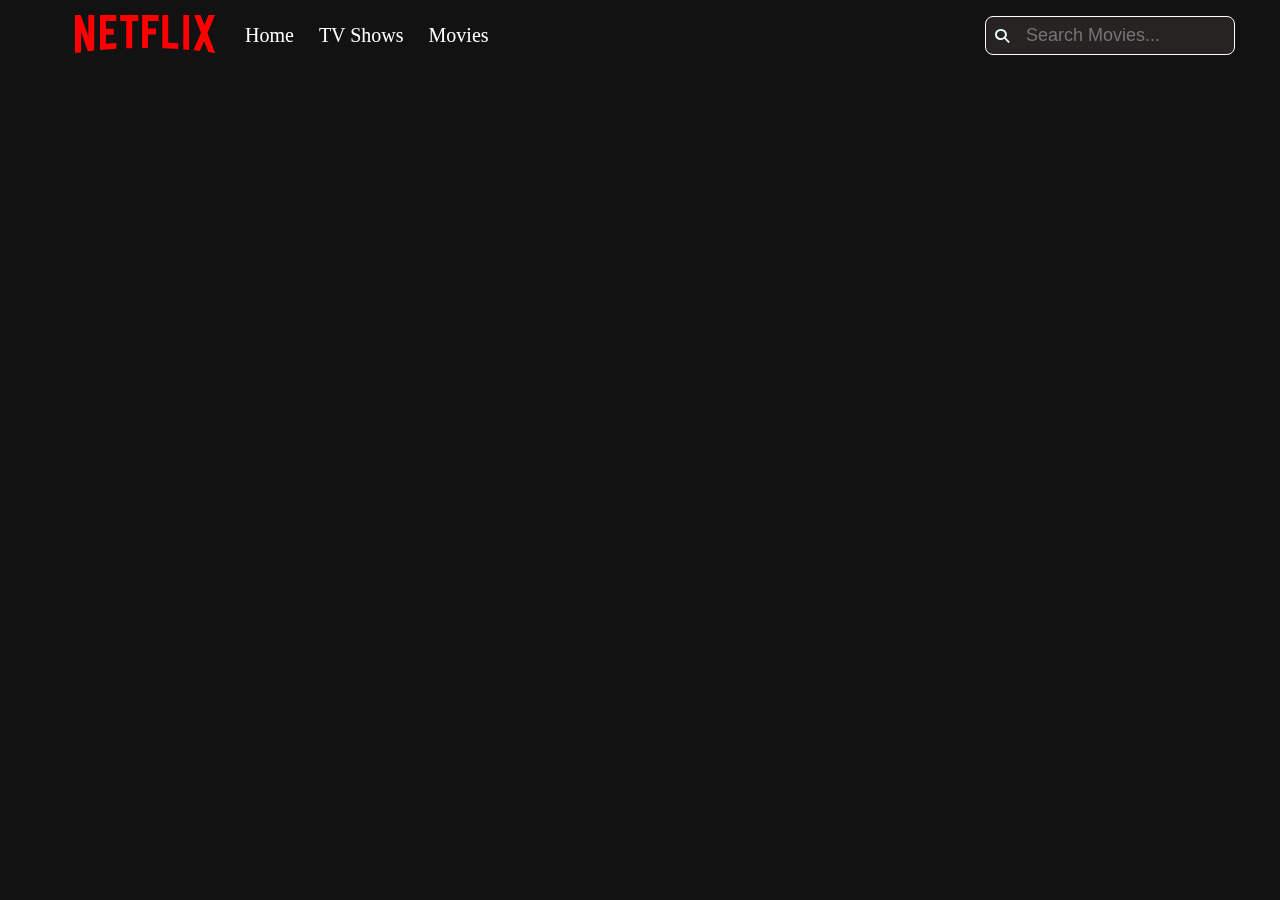
<file: main.html>
<!DOCTYPE html>
<html lang="en">

<head>
    <meta charset="UTF-8">
    <meta name="viewport" content="width=device-width, initial-scale=1.0">
    <title>Movie Website</title>
    <link rel="stylesheet" href="main.css">
    <link rel="stylesheet" href="https://cdnjs.cloudflare.com/ajax/libs/font-awesome/6.4.2/css/all.min.css">

</head>

<body>
   
    <header>
        <nav>
            <div class="logo">
                <img width="140" src="assets/img/logo.svg">
            </div>
            <ul class="menu">
                <li><a href="main.html">Home</a></li>
                <li><a href="tvshows">TV Shows</a></li>
                <li><a href="movies">Movies</a></li>
            </ul>
            <div class="search_container">
                <input type="text" id="searchInput" autocomplete="off" placeholder="Search Movies...">
                <i class="fas fa-search search-icon"></i>
            </div>
        </nav>
    </header>

    <!-- Carousel Start -->
    <div class="carousel">
        <button class="carousel-btn prev">‹</button>
        <div class="carousel_images"></div>
        <div class="carousel_contents">
            <h1 class="carousel_title"></h1>
            <p class="carousel_details"></p>
            <div class="carousel_description"></div>
        </div>
        <button class="carousel-btn next">›</button>
    </div>
    <!-- Carousel End -->

    <div class="row">
        <div class="movies-container"></div>
    </div>
<script src="script.js"></script>
</body>

</html>
</file>
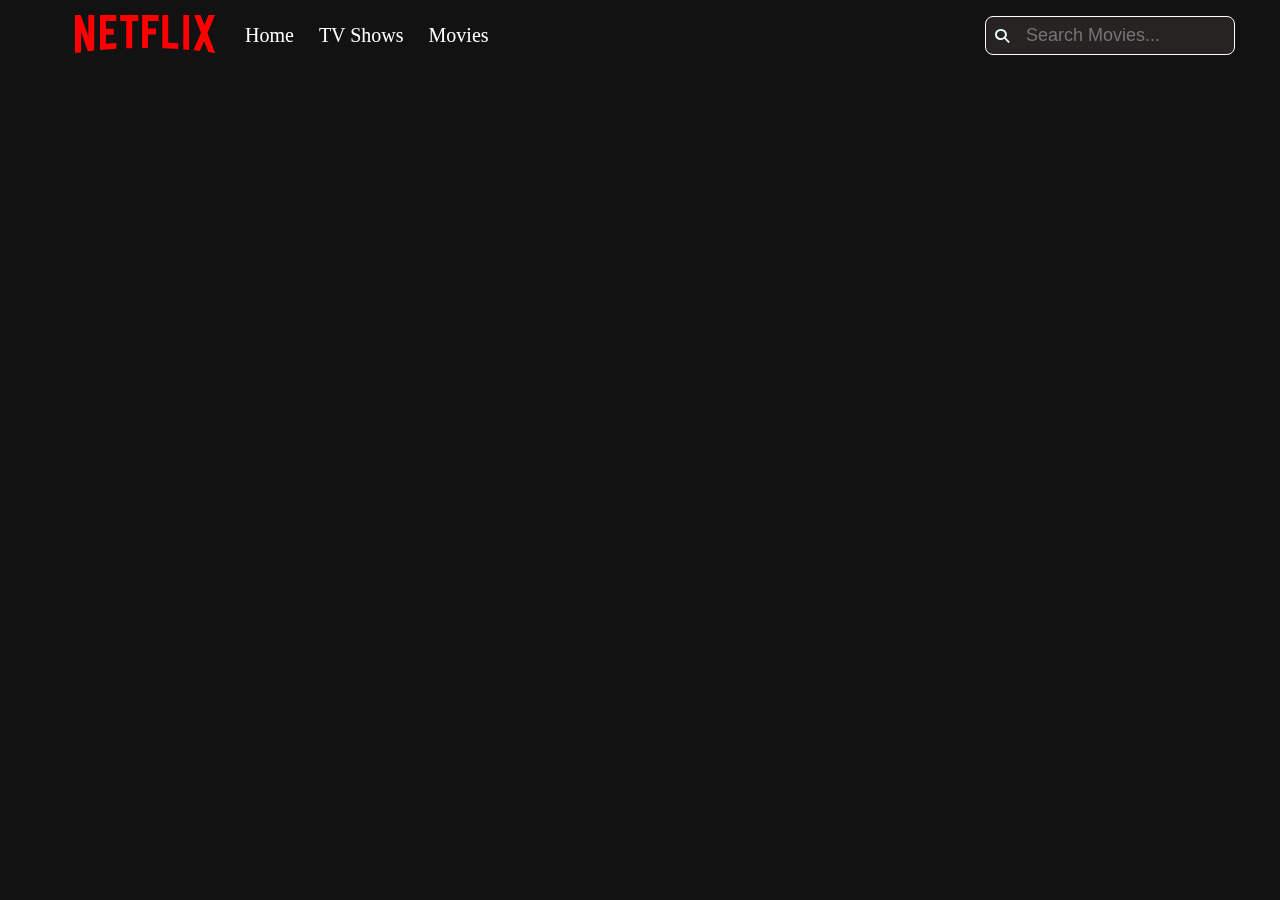
<file: moviedetails.html>
<!DOCTYPE html>
<html lang="en">

<head>
    <meta charset="UTF-8">
    <meta name="viewport" content="width=device-width, initial-scale=1.0">
    <title>Movie Details</title>
    <link rel="stylesheet" href="moviedetails.css">
</head>

<body>

    <div class="movie-container">
        <div class="movie-details">
            <h1 id="movie-title"></h1>
            <p id="movie-overview"></p>
            <p id="movie-release"></p>
            <button id="play-trailer">▶ Play Trailer</button>
        </div>
        <div class="movie-image"></div>
    </div>

    <script>
        const API_KEY = 'd92a8cd2fc953e1b600568b97180bdf9';
        const IMAGE_BASE_URL = 'https://image.tmdb.org/t/p/original';
        const PLACEHOLDER_IMAGE = 'https://via.placeholder.com/500x750?text=No+Image+Available';

        document.addEventListener('DOMContentLoaded', async () => {
            const urlParams = new URLSearchParams(window.location.search);
            const movieId = urlParams.get('id');

            if (!movieId) {
                alert("Movie not found!");
                window.location.href = "main.html";
                return;
            }

            try {
                const response = await fetch(`https://api.themoviedb.org/3/movie/${movieId}?api_key=${API_KEY}&append_to_response=images,videos`);
                const movie = await response.json();

                // Set background image (poster or backdrop)
                document.querySelector('.movie-container').style.backgroundImage =
                    `url(${IMAGE_BASE_URL}${movie.backdrop_path || movie.poster_path || PLACEHOLDER_IMAGE})`;

                // Get title card (if available) or fallback to logo
                const logos = movie.images.logos;
                const titleCard = logos.find(img => img.iso_639_1 === "en") || logos[0];

                if (titleCard) {
                    const titleImg = document.createElement('img');
                    titleImg.src = `${IMAGE_BASE_URL}${titleCard.file_path}`;
                    titleImg.alt = movie.title;
                    titleImg.classList.add('movie-title-image');
                    document.querySelector('.movie-details').prepend(titleImg);
                } else {
                    document.getElementById('movie-title').textContent = movie.title; // Fallback text
                }

                document.getElementById('movie-overview').textContent = movie.overview;
                document.getElementById('movie-release').textContent = `Release Date: ${movie.release_date} | Rating: ${movie.vote_average}`;

                // Play trailer button
                const trailerBtn = document.getElementById('play-trailer');
                const trailer = movie.videos.results.find(vid => vid.type === "Trailer");

                if (trailer) {
                    trailerBtn.addEventListener('click', () => {
                        window.open(`https://www.youtube.com/watch?v=${trailer.key}`, '_blank');
                    });
                } else {
                    trailerBtn.style.display = 'none';
                }

            } catch (error) {
                console.error("Error fetching movie details:", error);
            }
        });
    </script>

</body>

</html>
</file>
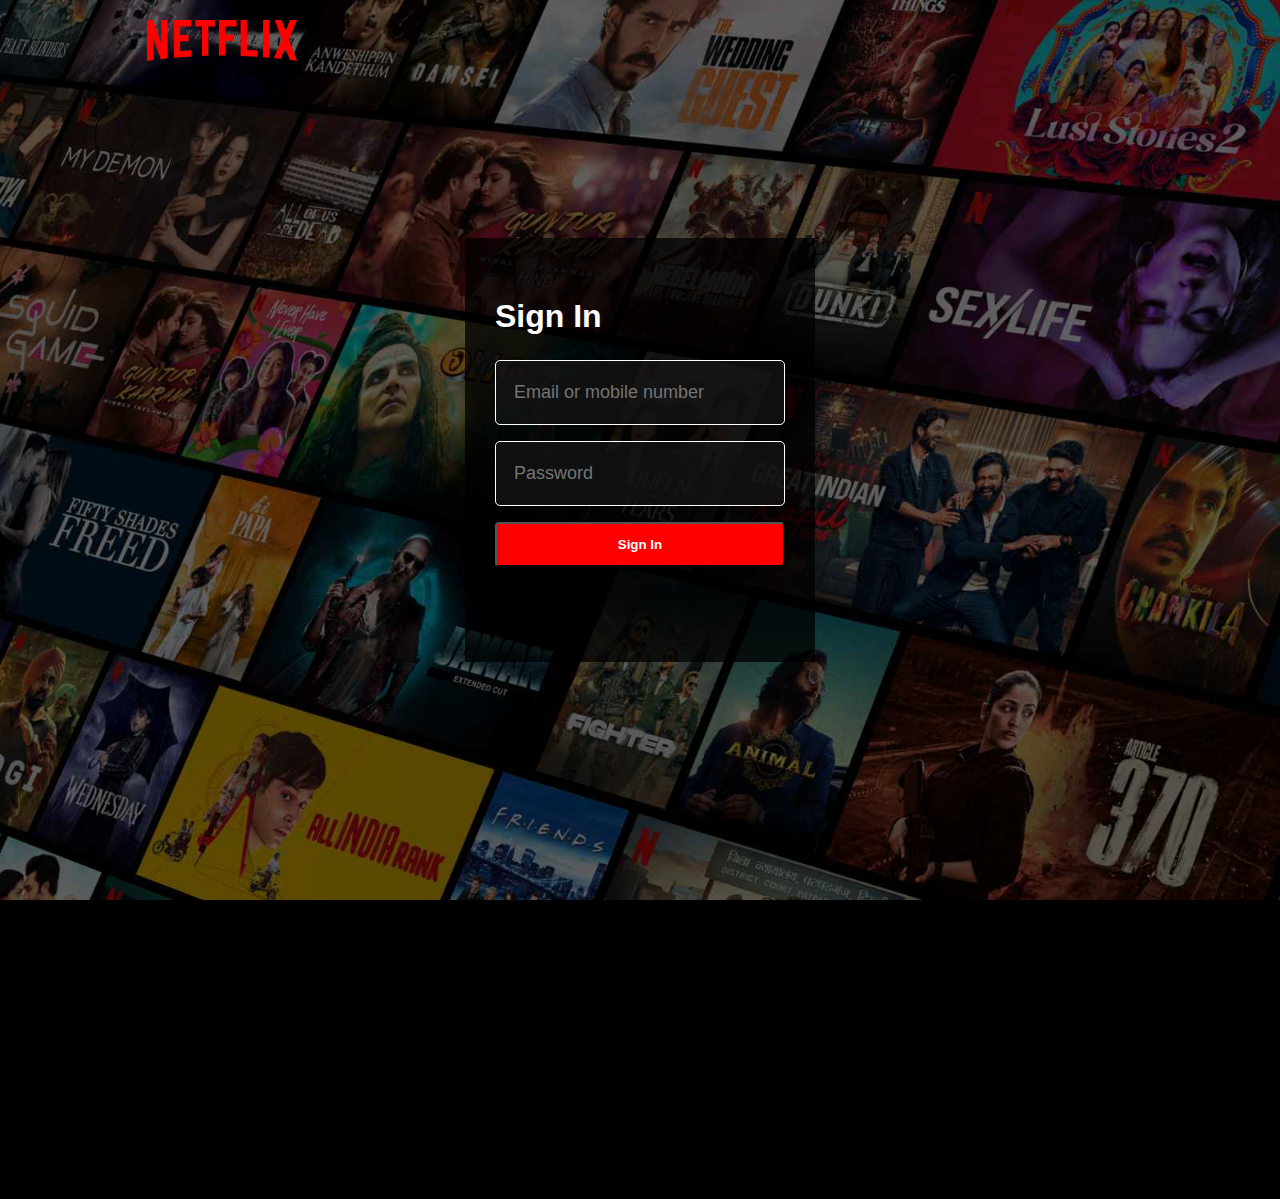
<file: signin.html>
<!DOCTYPE html>
<html lang="en">

<head>
    <meta charset="UTF-8">
    <meta name="viewport" content="width=device-width, initial-scale=1.0">
    <title>Document</title>
    <link rel="stylesheet" href="style.css">
</head>

<body>
    <div class="signinpage">
        <header>
            <img width="150" src="assets/img/logo.svg">
        </header>
        <div class="logincredential">
            <h2>Sign In</h2>
            <form onsubmit="auth(event)">
                <div class="formcontrol">
                    <input id="emailaddress" type="email" required autocomplete="off"
                        placeholder="Email or mobile number">
                </div>
                <div class="formcontrol">
                    <input id="password" type="password" required autocomplete="off" placeholder="Password">
                </div>
                <button type="submit" id="signin">Sign In</button>
            </form>
        </div>
    </div>
    <footer>
        <div class="footerRows">
            <div class="footerRow1">
                <h4>Questions? Call 000-800-040-1843</h4>
            </div>
            <div class="footerRow2">
                <div class="column1">
                    <p>FAQ</p>
                    <p>Privacy</p>
                </div>
                <div class="column2">
                    <p>Help Centre</p>
                    <p>Cookie Preferences</p>
                </div>
                <div class="column3">
                    <p>Corporate Information</p>
                </div>
                <div class="column4">
                    <p>Terms of Use</p>
                </div>
            </div>
            <div class="footerRow3">
                <button id="languagebox">English</button>
            </div>
            <div class="footerRow4">
                <p>Netflix India</p>
            </div>
        </div>
    </footer>
    <script src="script.js"></script>
</body>

</html>
</file>
<file: main.css>
* {
  padding: 0;
  margin: 0;
  box-sizing: border-box;
}

html,
body {
  width: 100%;
  min-height: 100vh;
  overflow-x: hidden;
  overflow-y: auto;
  background-color: #131212;
  margin: 0;
  padding: 0;
}


header {
  position: fixed;
  width: 100%;
  height: auto;
  min-height: 60px;
  top: 0;
  left: 0;
  z-index: 20;
  background-color: transparent;
  transition: background-color 0.3s ease-in-out;
}

nav {
  display: flex;
  justify-content: space-between;
  align-items: center;
  padding: 15px 45px;
  width: 100%;
}

.logo {
  margin: 0px 30px;
}

.menu {
  display: flex;
  list-style: none;
  gap: 25px;
}

.menu a {
  color: white;
  text-decoration: none;
  font-size: 20px;
}

.menu a:hover {
  color: red;
}

.search_container {
  margin-left: auto;
  position: relative;
  max-width: 250px;
  width: 100%;
}

#searchInput {
  font-family: sans-serif;
  font-weight: 400;
  width: 100%;
  border-radius: 8px;
  background-color: rgba(51, 44, 44, 0.69);
  font-size: 18px;
  color: rgba(255, 255, 255);
  padding: 0.5rem 2.5rem 0.5rem;
  border: 1px solid white;
  outline: none;
}

.search-icon {
  position: absolute;
  left: 10px;
  top: 50%;
  transform: translateY(-50%);
  cursor: pointer;
  font-size: 14px;
  color: azure;
}

/* Carousel Styles */
.carousel {
  position: relative;
  display: flex;
  align-items: center;
  overflow: hidden;
  width: 100%;
  height: 90vh;
}


.carousel_images {
  display: flex;
  transition: transform 0.5s ease;
}

.carousel_images img {
  width: 100%;
  height: 90vh;
  object-fit: cover;
  flex-shrink: 0;
  cursor: pointer;
}

.carousel_contents {
  position: absolute;
  bottom: 10%;
  left: 20px;
  color: rgb(255, 255, 255);
}

.carousel-btn {
  position: absolute;
  top: 45%;
  font-size: 3rem;
  background: transparent;
  border: none;
  color: white;
  cursor: pointer;
  visibility: hidden;
  z-index: 1;
}

.carousel:hover .carousel-btn {
  visibility: visible !important;
}

.carousel-btn:hover {
  transform: scale(1.3);
}

.prev {
  left: 10px;
}

.next {
  right: 10px;
}

.rowposter {
  display: flex;
  padding: 15px 0px 0px;
  gap: 1%;
  overflow-x: auto;
  overflow-y: hidden;
  scroll-behavior: smooth;
  white-space: nowrap;
}

.rowposter::-webkit-scrollbar {
  display: none;
}

.row {
  color: white;
  margin: 10px 20px;
}

.movie-item {
  display: flex;
  flex-direction: column;
  align-items: center;
  transition: transform 0.1s ease-in-out;
  position: relative;
}

.movie-title {
  margin-top: 20px;
  color: white;
  font-size: 18px;
  font-weight: 900;
  opacity: 0;
  transition: opacity 0.3s ease;
  text-align: center;
}

.movie-item:hover .movie-title {
  opacity: 1;
}

.poster {
  width: 285px;
  height: 160px;
  border-radius: 10px;
  transition: transform 0.1s ease-in-out;
  z-index: 1;
  flex-shrink: 0;
}

.poster:hover {
  transform: scale(1.2);
  z-index: 10;
  cursor: pointer;
}
</file>
<file: moviedetails.css>
* {
    margin: 0;
    padding: 0;
    box-sizing: border-box;
}

html, body {
    width: 100%;
    height: 100%;
    overflow-x: hidden; 
}

body {
    font-family: Arial, sans-serif;
    color: white;
    background: black;
    display: flex;
    align-items: center;
    justify-content: center;
    height: 100vh;
    text-align: left;
}

.movie-container {
    width: 100%;
    height: 100vh;
    background-size: cover;  /* Covers the entire screen */
    background-position: center;
    background-repeat: no-repeat;
    display: flex;
    align-items: center;
    padding: 50px;
    position: relative;
}

/* Dark gradient overlay to merge text with background */
.movie-container::before {
    content: "";
    position: absolute;
    top: 0;
    left: 0;
    width: 100%;
    height: 100%;
    background: linear-gradient(to right, rgba(0, 0, 0, 0.8) 10%, rgba(0, 0, 0, 0.4) 40%, rgba(0, 0, 0, 0.1) 80%, rgba(0, 0, 0, 0) 100%);
}

/* Ensuring title and details blend into the background */
.movie-details {
    position: absolute;
    left: 5%;
    z-index: 2;
    max-width: 600px;
    padding: 20px;
}

.movie-title img {
    width: auto;
    max-width: 100%;
    height: auto;
}

.movie-title {
    display: flex;
    align-items: center;
    justify-content: flex-start;
    margin-bottom: 20px;
}

p {
    font-size: 18px;
    text-shadow: 2px 2px 10px rgba(0, 0, 0, 0.8); /* Text blends into the background */
    margin: 10px 0;
}

button {
    background-color: red;
    color: white;
    padding: 10px 20px;
    border: none;
    font-size: 20px;
    cursor: pointer;
    border-radius: 5px;
    margin-top: 10px;
    transition: 0.3s ease-in-out;
    box-shadow: 2px 2px 10px rgba(255, 0, 0, 0.5);
}

button:hover {
    background-color: darkred;
    transform: scale(1.05);
}

.movie-title-image {
    max-width: 400px;
    width: 100%;
    height: auto;
    display: block;
    margin-bottom: 10px;
    filter: drop-shadow(3px 3px 5px rgba(0, 0, 0, 0.8)); /* Slight shadow for visibility */
}



/* Mobile Responsive */
@media (max-width: 768px) {
    .movie-container {
        padding: 20px;
        justify-content: center;
    }

    h1 {
        font-size: 40px;
    }

    p {
        font-size: 16px;
    }

    button {
        font-size: 18px;
        padding: 10px 20px;
    }
    .movie-title-image {
        max-width: 250px;
    }
}
</file>
<file: style.css>
* {
  padding: 0;
  margin: 0;
  box-sizing: border-box;
}

html, body {
  width: 100%;
  height: 100%;
  overflow-x: hidden; 
}


main {
  height: 100vh;
  width: 100%;
  position: relative;
  background-position: center;
  background-size: cover;
  background-image: linear-gradient(
      rgba(0, 0, 0, 0.85),
      rgba(0, 0, 0, 0.4),
      rgba(0, 0, 0, 0.85)
    ),
    url("assets/img/bg.jpg");
}

body {
  background-color: rgb(0, 0, 0);
}

nav {
  display: flex;
  align-items: center;
  justify-content: space-between;
  max-width: 76vw;
  margin: auto;
  height: 85px;
}

.bgtext {
  align-items: center;
  justify-content: center;
  height: 76%;
  display: flex;
  color: rgb(255, 255, 255);
  position: relative;
  gap: 20px;
  flex-direction: column;
  padding-top: 3%;
  padding-bottom: 3%;
}

#signinbox {
  background-color: red;
  font-size: 16px;
  border-radius: 5px;
  font-weight: 600;
  text-align: center;
  height: 2.1em;
  width: 6em;
  cursor: pointer;
  
}

#signinbox a {
  color: white;
  text-decoration: none;
}

#languagebox {
  background-color: rgba(53, 47, 47, 0.1);
  color: rgb(255, 255, 255);
  height: 2.5em;
  width: 9em;
  border-radius: 4px;
  text-align: center;
  font-weight: 550;
  border-color: white;
}

.navrightcorner {
  display: flex;
  flex-direction: row;
  gap: 20px;
}

.bgtext h1 {
  font-weight: 900;
  font-size: 48px;
  font-family: sans-serif;
}

.bgtext p {
  font-weight: 400;
  font-size: 24px;
  font-family: sans-serif;
}

.bgtext h3 {
  font-weight: 400;
  font-size: 20px;
  font-family: sans-serif;
}

#getstartedbox {
  background-color: red;
  color: white;
  font-size: 24px;
  border-radius: 5px;
  font-weight: 550;
  text-align: center;
  height: 60px;
  width: 210px;
  cursor: pointer;
}

#emailaddressbox {
  font-family: sans-serif;
  font-weight: 400;
  width: 345px;
  border-radius: 4.5px;
  background-color: rgba(22, 21, 21, 0.69);
  font-size: 18px;
  color: rgba(255, 255, 255);
  padding: 0.5rem 1rem 0.5rem;
  line-height: 18px;
  height: 60px;
  border: 0.1px solid white;
}

#emailaddressbox::placeholder {
  color: rgb(194, 195, 203);
  font-weight: 400;
  font-family: "Segoe UI", Tahoma, Geneva, Verdana, sans-serif;
}

.bottomtext {
  display: flex;
  gap: 6px;
}

.firstSeparation {
  height: 7px;
  background-color: rgb(40, 38, 38);
  position: absolute;
  bottom: 0;
  left: 0;
  width: 100%;
}

/* top section of html is done*/

/* first Section  */

.box {
  padding-top: 4%;
  padding-bottom: 4%;
}

.section {
  color: rgb(233, 233, 233);
  margin-left: 10vw;
  margin-right: 10vw;
  height: auto;
  display: flex;
  justify-content: center;
  align-items: center;
}
.secText {
  display: flex;
  flex-direction: column;
  text-align: left;
  width: 50%;
  padding-right: 1%;
}

.secText h2 {
  font-weight: 900;
  font-size: 48px;
  font-family: Arial, Helvetica, sans-serif;
}
.secText p {
  margin-top: 20px;
  font-size: 24px;
  font-weight: 400;
  font-family: "Segoe UI", Tahoma, Geneva, Verdana, sans-serif;
}
.secImg {
  width: 50%;
  padding-left: 1%;
  position: relative;
}

.secImg img {
  width: 100%;
  position: relative;
  z-index: 50;
}

.secImg video {
  position: absolute;
  top: 20%;
  right: 12%;
  width: 73%;
}

.seperation {
  height: 7px;
  background-color: rgb(40, 38, 38);
}

  /* second section */

.secondSecImg {
  width: 50%;
  padding-left: 1%;
  position: relative;
}

#secondSecImgOne {
  width: 100%;
  position: relative;
  z-index: 50;
}
.secondSecImgBox {
  position: absolute;
  top: 71%;
  left: 25%;
  height: 20%;
  width: 52%;
  background-color: rgb(0, 0, 0);
  z-index: 50;
  border-radius: 10px;
  border: 0.2px solid white;
}

/* third section */

.thirdsecImg {
  width: 50%;
  padding-left: 1%;
  position: relative;
}

.thirdsecImg img {
  width: 100%;
  position: relative;
  z-index: 10;
}

.thirdsecImg video {
  position: absolute;
  top: 12%;
  left: 20%;
  width: 100%;
  max-width: 63%;
  max-height: 47%;
}

/* Frequently Asked Questions section */

.fourthSection {
  color: rgb(255, 255, 255);
  margin-left: 11vw;
  margin-right: 11vw;
}

.secList {
  margin-top: 25px;
}
.secHeading h2 {
  display: flex;
  justify-content: center;
  font-weight: 800;
  font-size: 48px;
  font-family: sans-serif;
}

.secList ul {
  list-style-type: none;
}

.secList button {
  display: flex;
  align-items: center;
  width: 100%;
  height: 85px;
  padding: 24px;
  margin-bottom: 7px;
  max-width: 100vw;
  background-color: #2d2d2d;
  color: white;
  cursor: pointer;
  font-family: sans-serif;
  font-size: 24px;
  font-weight: 400;
}
.secList button:hover {
  background-color: #414141;
  transition: all 0.5s ease-out;
}
 
.content {
  background-color: #2d2d2d;
  font-size: 24px;
  font-weight: 400;
  font-family: sans-serif;
  width: 100%;
  max-width: 100vw;
  display: none;
  padding: 10px 0;
}
/* .content {
  display: none;
  padding: 10px 0;
} */

/* button.active + .content {
  display: block;
} */


.formstyle{
  display: flex;
  justify-content: center;
  align-items: center;
  flex-direction: column;
  padding: 0px 30px;
  margin: 0vw 7vw;
}
.foursecForm{
  margin-top: 45px;
}
form h3 {
  font-weight: 400;
  font-size: 20px;
  font-family: sans-serif;
}
form .bottomtext{
  margin-top: 16px;
}

/* footer section */

footer{
  padding:55px 11% 20px;
}

.footerRow1 h4{
  font-size: 18px;
  text-align: start;
  letter-spacing: normal;
  color: #ffffff ;
  opacity: 70%;
  font-family: sans-serif;
  font-weight: 500;
  margin-bottom: 10px;

}
.footerRow2{
  margin: 20px 0%;
}

.footerRow2 {
  font-size: 18px;
  text-align: left;
  letter-spacing: normal;
  color: #ffffff ;
  opacity: 70%;
  font-family: sans-serif;
  font-weight: 500;
  display: flex;
  flex-wrap: wrap;
  flex-direction: row;
  justify-content: space-between;
}
.column1 p, .column2 p,.column3 p, .column4 p{
  margin-bottom:10% ;
}

.footerRow4{
  color: white;
  font-size: 18px;
  font-family: sans-serif;
  margin-top: 35px;
}


/* signin page css */
.signinpage {
  position: relative;
  height: 100vh;
  width: 100%;
  background-position: center;
  background-size: cover;
  background-image: linear-gradient(rgba(0,0,0,0.5),rgba(0,0,0,0.5),rgba(0,0,0,0.5)),url("assets/img/bg.jpg");
  
}
.signinpage > header{
  margin: 0 8vw;
  padding:20px 45px;
}
  
.logincredential{
  position:absolute;
  left: 50%;
  top:50%;
  transform: translate(-50%,-50%);
  background-color: rgba(0, 0, 0, 0.75);
  width: 350px;
  padding: 60px 30px;
}

.logincredential h2{
  color: white;
  font-size: 32px;
  font-family: sans-serif;
  width: 100%;
}

.logincredential form {
  margin: 25px 0px 35px;
}
.formcontrol{
  height: 65px;
  margin-bottom: 16px;
  width: 100%;
}

form #emailaddress , #password{
  height: 100%;
  width: 100%;
  background-color:rgba(22,21,21,0.7);
  border-radius: 5px;
  border: 0.1px solid white;
  color: rgb(255, 255, 255);
  font-size: 18px;
  padding: 0px 18px;
  box-sizing: border-box;
  
}

#signin{
  background-color: red;
  height: 45px;
  width: 100%;
  border-radius: 4px;
  color: white;
  font-weight: 600;
  font-family: 'Segoe UI', Tahoma, Geneva, Verdana, sans-serif;
  cursor: pointer;
  text-decoration: none;
}








/* resposive design of index.html  */
@media (max-width: 960px) {
  nav {
    flex-direction: row;
    height: auto;
    padding: 1em 0;
    margin: 0px 15px;
    max-width: 100vw;
  }
  nav img{
    content:url(assets/img/mini\ logo.png);
    mix-blend-mode: difference;
    width: 50px;
  }

  .navrightcorner {
    flex-direction: row;
    gap: 10px;
    padding-right: 20px;
    
  }
  #languagebox{
    border-radius: 20px;
  }
  
  #signinbox{
    border-radius: 20px;
  }

  .bgtext{
    gap: 15px;
  }

  .bgtext h1 {
    font-size: 32px;
    text-align: center;
  }

  .bgtext p, .bgtext h3 {
    font-size: 20px;
    text-align: center;
    padding: 0 10px;
  }

  /* .bottomtext #emailaddressbox,
  .bottomtext #getstartedbox{
    width: 100%;
  }

  .bottomtext input,
  .bottomtext button {
    width: 100%;
  } */
}
</file>
